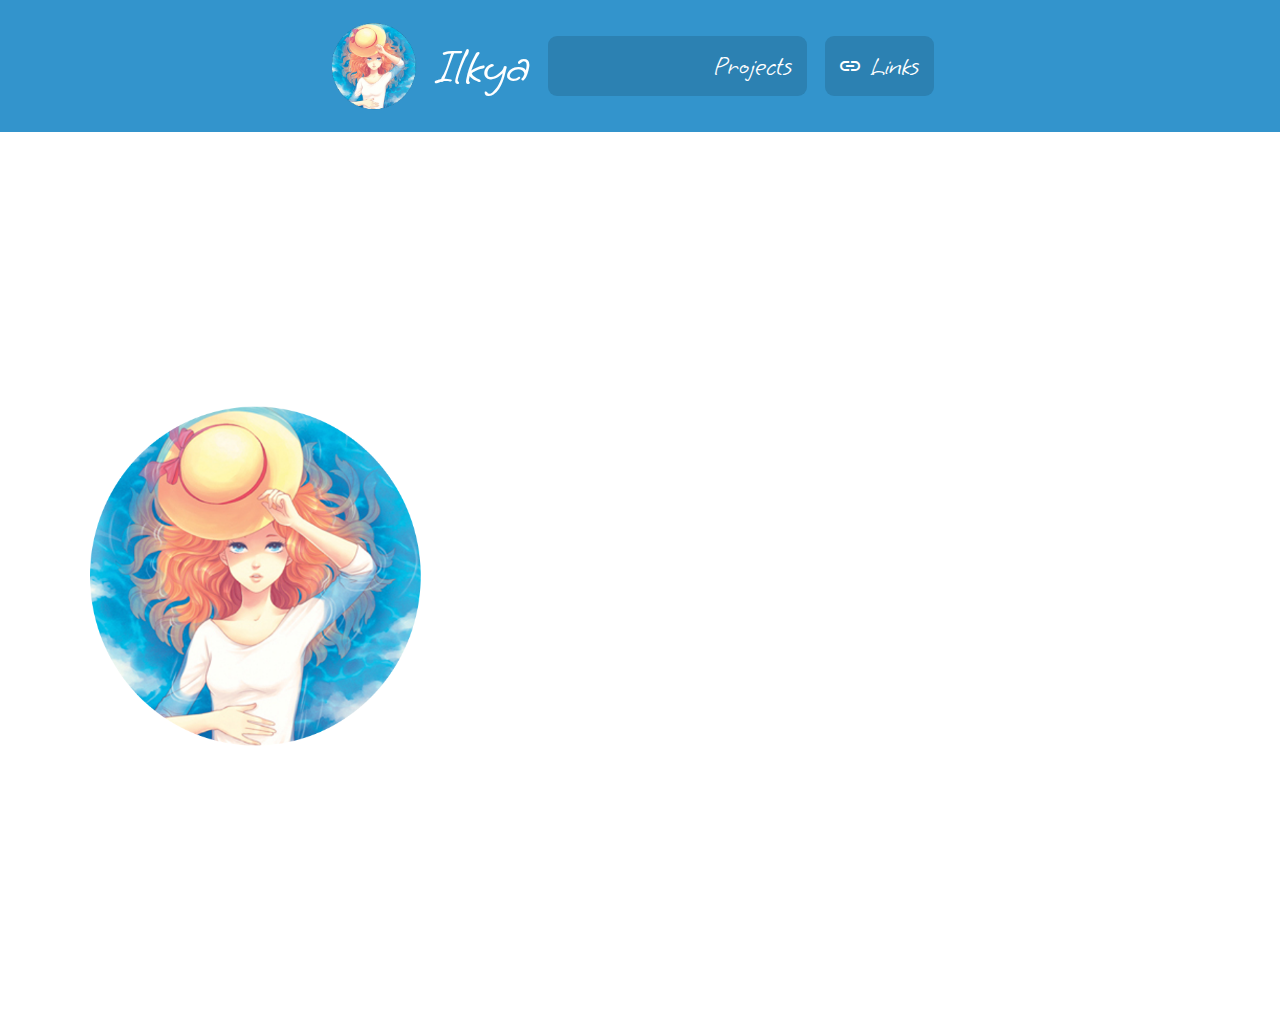
<file: index.html>
<!DOCTYPE html>
<html lang="en">
<head>
    <!-- Main -->
    <meta charset="UTF-8">
    <meta http-equiv="X-UA-Compatible" content="IE=edge">
    <meta name="viewport" content="width=device-width, initial-scale=1.0">
    <link rel="stylesheet" href="style.css">
    <link rel="icon" href="img/icon.ico" type="image/x-icon">
    <title>Ilkya</title>

    <!-- Robots -->
    <meta name="title" content="Ilkya">
    <meta name="description" content="Official website of Ilkya :)">
    <meta name="keywords" content="ilkya, developer, c++, javascript, nodejs">
    <meta name="robots" content="index, follow">
    <meta http-equiv="Content-Type" content="text/html; charset=utf-8">
    <meta name="language" content="English">
    
    <!-- Fonts -->
    <link href="https://fonts.googleapis.com/icon?family=Material+Icons" rel="stylesheet">
    <link rel="preconnect" href="https://fonts.googleapis.com">
    <link rel="preconnect" href="https://fonts.gstatic.com" crossorigin>
    <link href="https://fonts.googleapis.com/css2?family=Grape+Nuts&display=swap" rel="stylesheet">
</head>
<body>
    <header>
        <div class="logo">
            <img src="img/logo.png" alt="">
            <h1>Ilkya</h1>
            <ul class="navigation">
            <a href="pages/projects.html"><li>
                <span class="material-icons">source</span>
                <span>Projects</span>
            </li></a>
            <a href="pages/links.html"><li class="no-margin">
                <span class="material-icons">link</span>
                <span>Links</span>
        </ul>
    </header>
    <main>
        <div class="princip">
            <img src="img/princip.png" alt="" class="princip-logo">
            <article>
                Hi! I am a french programmer in Javascript, CSS, HTML and i'm learning C++.
                <br><br>
                <span class="material-icons">desktop_windows</span> Desktop:
                <br>
                <br><span class="material-icons">developer_board</span> GPU: Intel HD Graphics 520
                <br><span class="material-icons">memory</span> CPU: Intel(R) Core(TM) i5-6300U CPU
                <br><span class="material-icons">storage</span> RAM: 8GB DDR4
                <br>
                <br><span class="material-icons">devices</span> My setup:
                <br><br>
                <span class="material-icons">mouse</span> Mouse: Edenwood MG4R01 - 4000DPI - RGB
                <br><span class="material-icons">keyboard</span> Keyboard: Redthunder K900 RGB
            </article>
        </div>
    </main>

</body>
</html>
</file>
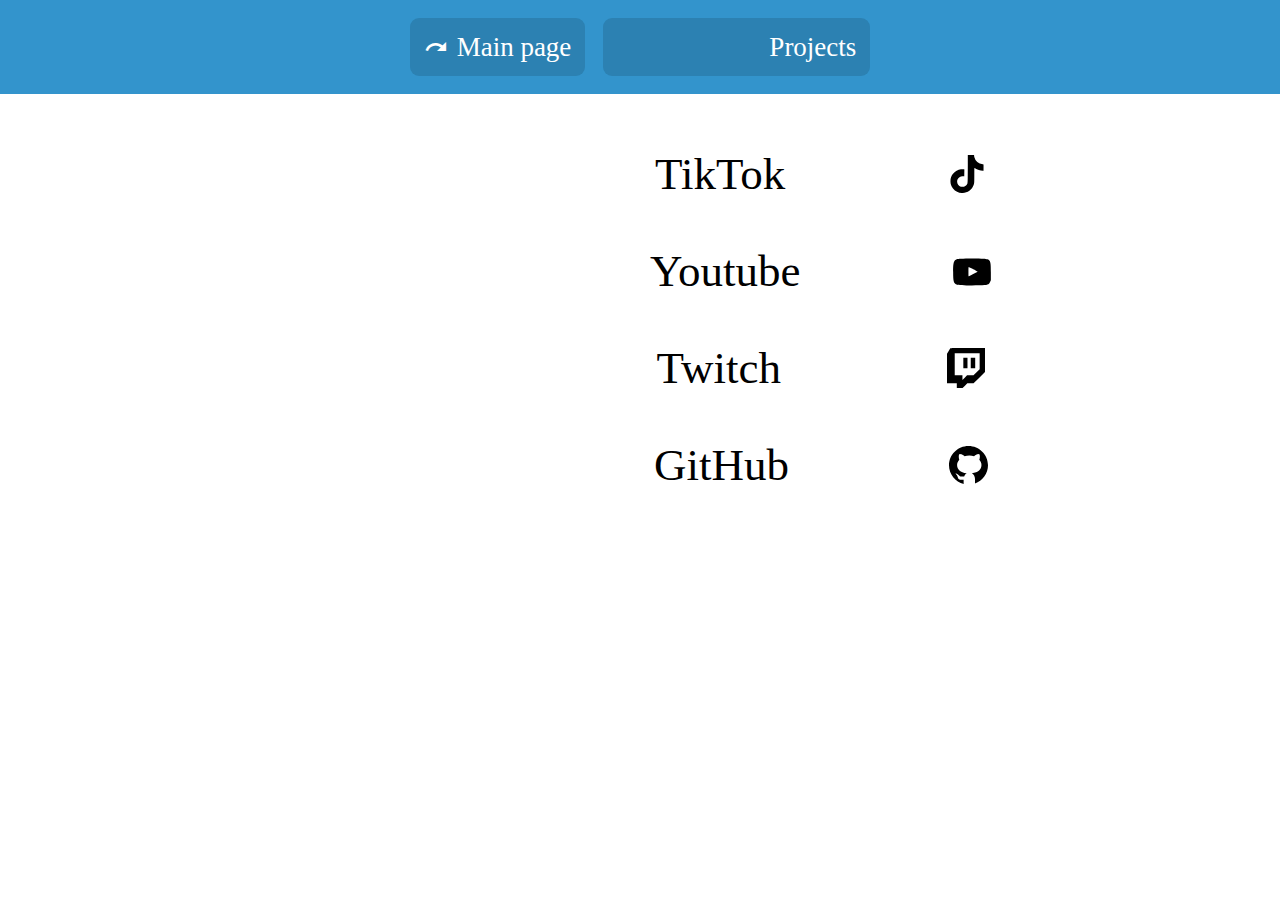
<file: pages/links.html>
<!DOCTYPE html>
<html lang="en">
<head>
    <!-- Main -->
    <meta charset="UTF-8">
    <meta http-equiv="X-UA-Compatible" content="IE=edge">
    <meta name="viewport" content="width=device-width, initial-scale=1.0">
    <link rel="stylesheet" href="../style.css">
    <link rel="icon" href="../img/icon.ico" type="image/x-icon">
    <title>Ilkya's links</title>
    
    <!-- Fonts -->
    <link href="https://fonts.googleapis.com/icon?family=Material+Icons" rel="stylesheet">
    <link rel="preconnect" href="https://fonts.googleapis.com">
    <link rel="preconnect" href="https://fonts.gstatic.com" crossorigin>
    <link href="https://fonts.googleapis.com/css2?family=Roboto&display=swap" rel="stylesheet">
    <link href="https://fonts.googleapis.com/css2?family=Nunito:wght@900&display=swap" rel="stylesheet"> 
</head>
<body>
    <header>
        </div></a>
        <ul class="navigation">
            <a href="../index.html"><li>
                <span class="material-icons">redo</span>
                <span>Main page</span>
            </li></a>
            <a href="projects.html"><li class="no-margin">
                <span class="material-icons">source</span>
                <span>Projects</span>
            </li></a>
        </ul>
    </header>
    <main>
        <div class="links">
            <div class="text-links">
            </div>
            <div class="link">
                <a href="https://www.tiktok.com/@ilkya.wa" target="_blank"><div>
                    <h1>TikTok</h1><img src="../img/social/tiktok.svg" alt="">
                </div></a>
                <a href="https://www.youtube.com/channel/UCc-Z_QLqfGwLe1Ehj75Hb_g" target="_blank"><div>
                    <h1>Youtube</h1><img src="../img/social/youtube.svg" alt="">
                </div></a>
                <a href="https://www.twitch.tv/ilkya_" target="_blank"><div>
                    <h1>Twitch</h1><img src="../img/social/twitch.svg" alt="">
                </div></a>
                <a href="https://github.com/ilkyaa" target="_blank"><div>
                    <h1>GitHub</h1><img src="../img/social/github.svg" alt="">
                </div></a>
            </div>
        </div>
    </main>
</body>
</html>
</file>
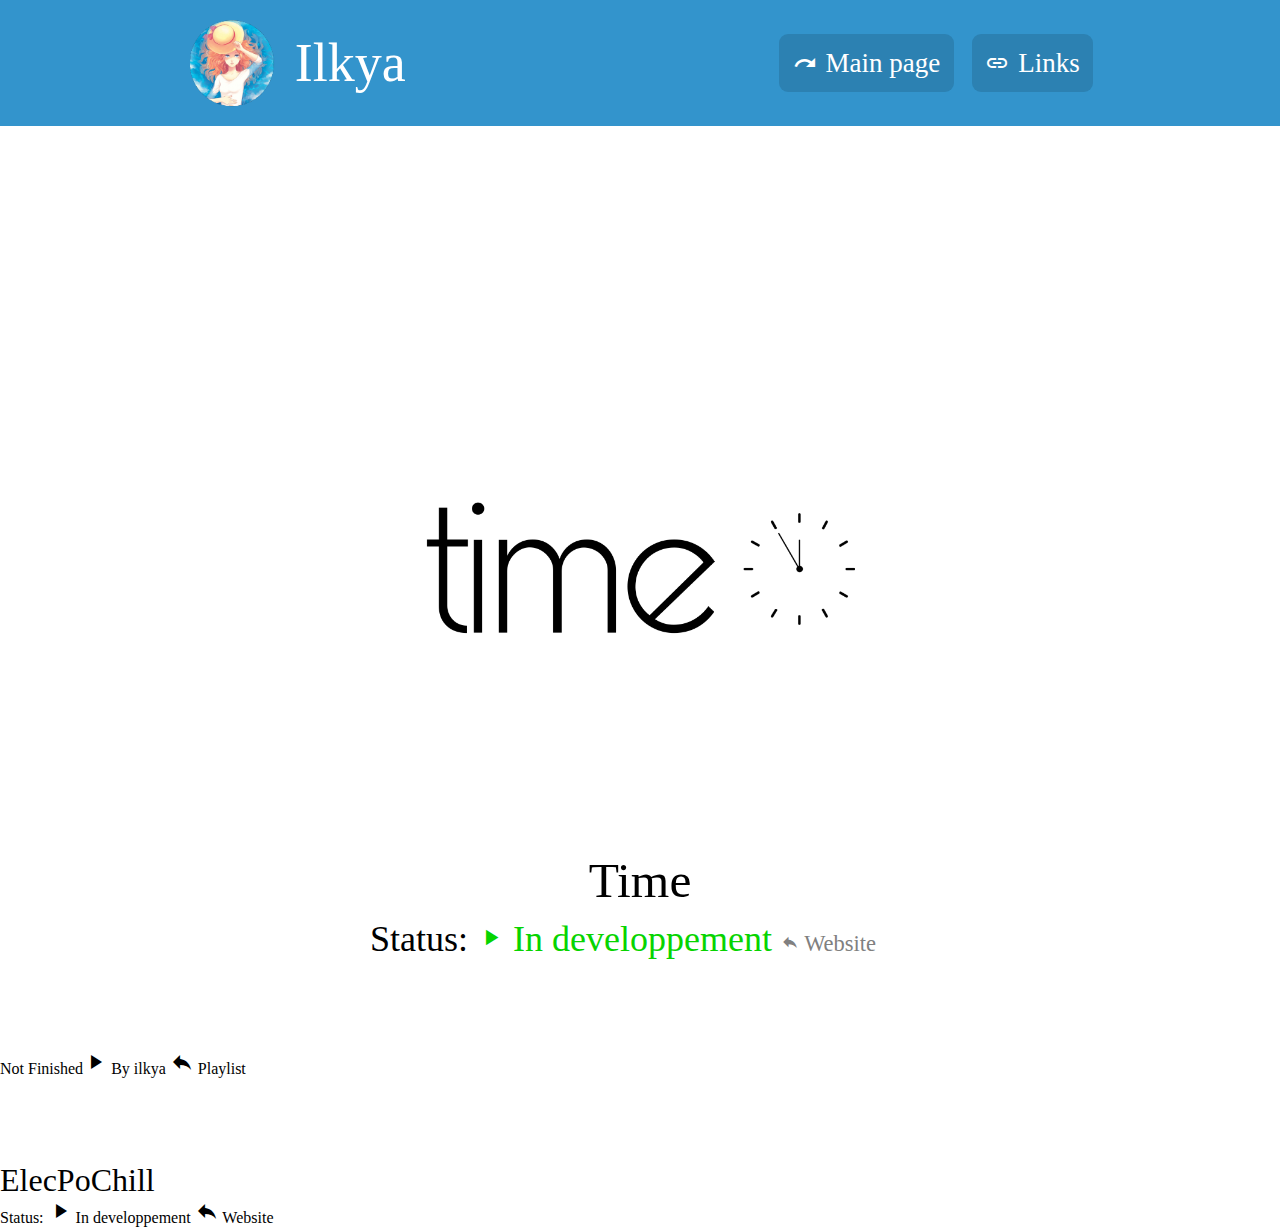
<file: pages/projects.html>
<!DOCTYPE html>
<html lang="en">
<head>
    <!-- Main -->
    <meta charset="UTF-8">
    <meta http-equiv="X-UA-Compatible" content="IE=edge">
    <meta name="viewport" content="width=device-width, initial-scale=1.0">
    <link rel="stylesheet" href="../style.css">
    <link rel="icon" href="../img/icon.ico" type="image/x-icon">
    <title>Projects of Ilkya</title>
    
    <!-- Fonts -->
    <link href="https://fonts.googleapis.com/icon?family=Material+Icons" rel="stylesheet">
    <link rel="preconnect" href="https://fonts.googleapis.com">
    <link rel="preconnect" href="https://fonts.gstatic.com" crossorigin>
    <link href="https://fonts.googleapis.com/css2?family=Roboto&display=swap" rel="stylesheet">
    <link href="https://fonts.googleapis.com/css2?family=Nunito:wght@900&display=swap" rel="stylesheet"> 
</head>
<body>
    <header>
        <a href="../index.html"><div class="logo">
            <img src="../img/logo.png" alt="">
            <h1>Ilkya</h1>
        </div></a>
        <ul class="navigation">
            <a href="../index.html"><li>
                <span class="material-icons">redo</span>
                <span>Main page</span>
            </li></a>
            <a href="links.html"><li class="no-margin">
                <span class="material-icons">link</span>
                <span>Links</span>
            </li></a>
        </ul>
    </header>
    <main>
        <span class="project-text">Projects:</span>
        <div class="projects">
            
            <a href="https://sites.google.com/view/omnis-timegame/english" target="_blank"><div class="project">
                <div>
                    <img src="../img/time.png" alt=""><h1>Time</h1>
                </div>
                <span class="status">Status: <span class="on-proccess"><span class="material-icons">play_arrow</span> In developpement</span>
                <span class="see-more"><span class="material-icons">reply</span> Website</span>
            </div></a>
                    
                </div>
                <span class="status">Not Finished<span class="on-proccess"><span class="material-icons">play_arrow</span> By ilkya</span>
                <span class="see-more"><span class="material-icons">reply</span> Playlist</span>
            </div></a>
                               <iframe style="border-radius:12px" src="https://open.spotify.com/embed/playlist/2EaIIq6MWDvKlnA3PuicBu?utm_source=generator" width="100%" height="80" frameBorder="0" allowfullscreen="" allow="autoplay; clipboard-write; encrypted-media; fullscreen; picture-in-picture"></iframe> <div class="project">
                <div>
                    <h1>ElecPoChill</h1>
                </div>
                <span class="status">Status: <span class="on-proccess"><span class="material-icons">play_arrow</span> In developpement</span>
                <span class="see-more"><span class="material-icons">reply</span> Website</span>
            </div></a>
        </div>
    </main>
</body>
</html>
</file>
<file: style.css>
@font-face {
  font-family: milk;
  src: url(font/daddystopthis.ttf);
}
* {
  box-sizing: border-box;
}
a {
  all: unset;
  display: block;
}
.no-margin {
  margin: 0;
}
.no-padding {
  padding: 0;
}
body,
h1,
h2,
p,
ul,
li {
  margin: 0;
  padding: 0;
}
h1 {
  font-weight: normal;
}
.material-icons {
  display: flex;
  align-items: center;
  justify-content: center;
}
body {
  background: url(img/pexels-rostislav-uzunov-10613973.mp4) 
}
header {
  display: flex;
  justify-content: space-around;
  align-items: center;
  background-color: #3394cc;
}
header .logo {
  cursor: pointer;
  display: flex;
  align-items: center;
  padding: 2vmin;
}
header .logo h1 {
  font-weight: normal;
  font-size: 6vmin;
  padding-left: 2vh;
  color: white;
  font-family: 'Grape Nuts', cursive;
}
header .logo img {
  width: 10vmin;
}
header .navigation {
  padding: 2vh;
  display: flex;
  align-items: center;
  list-style: none;
  font-size: 3vmin;
  color: white;
  font-family: 'Grape Nuts', cursive;
}
header .navigation .no-margin {
  margin: 0px;
}
header .navigation li {
  margin-right: 2vh;
  display: flex;
  align-items: center;
  padding: 1.5vmin;
  background-color: #2c81b2;
  border-radius: 1vmin;
  cursor: pointer;
  transition-duration: 0.3s;
}
header .navigation li:hover {
  transition-duration: 0.3s;
  transform: scale(0.9);
  color: #339ccc;
}
header .navigation .material-icons {
  padding-right: 1vmin;
}
header .ads {
  transform: scale(0);
  animation: bounce-in 1s ease-in-out 2s 1 normal both;
  background-color: #2DB4B4;
  border-radius: 2vmin;
  padding: 0.5vmax;
  font-size: 1.5vmax;
  display: flex;
  flex-direction: column;
  align-items: center;
  justify-content: center;
  position: absolute;
  margin-top: 10vmax;
}
header .ads .material-icons {
  font-size: 2vmax;
}
.princip-logo {
  animation: bounce-in 1s ease-in-out 0s 1 normal;
}
.princip {
  display: flex;
  align-items: center;
  justify-content: space-evenly;
  font-family: 'Grape Nuts', cursive;
  text-align: center;
  color: white;
}
.princip img {
  padding: 10vmin;
  width: 40vw;
}
.princip article {
  animation: slideInRight 1s ease-in-out 0s 1 normal;
  font-size: 4vmin;
  padding: 10vmin;
}
.princip .material-icons {
  font-size: 3vmin;
}
.project-text {
  display: flex;
  flex-direction: row;
  justify-content: space-around;
  padding-top: 5vmin;
  font-family: 'Grape Nuts', cursive;
  color: white;
  font-size: 8vmin;
}
.projects {
  display: flex;
  flex-wrap: wrap;
  justify-content: space-around;
  margin-bottom: 5vmin;
}
.projects a {
  display: flex;
  justify-content: center;
}
.projects .project {
  width: 45vw;
  display: flex;
  flex-direction: column;
  align-items: left;
  margin: 3vmin;
  padding: 2vmin;
  border-radius: 2vmin;
  background-color: white;
  font-family: 'Grape Nuts', cursive;
  transition-duration: 0.3s;
}
.projects .project .description {
  font-size: 2.5vmin;
  color: gray;
}
.projects .project .soon {
  height: 100%;
  display: flex;
  justify-content: space-around;
  align-items: center;
  color: gainsboro;
  font-size: 10vmax;
}
.projects .project img {
  padding: 1vmin;
  border-radius: 2vmin;
  width: 100%;
}
.projects .project h1 {
  padding: 1vmin;
  text-align: center;
  font-size: 5.5vmin;
}
.projects .project .status {
  font-size: 4vmin;
}
.projects .project .status .material-icons {
  font-size: 3vmin;
}
.projects .project .status .not-started {
  color: #7f7f7f;
}
.projects .project .status .frozen {
  color: #0033ff;
}
.projects .project .status .on-proccess {
  color: #07d400;
}
.projects .project .see-more {
  font-size: 2.5vmin;
  color: gray;
}
.projects .project .see-more .material-icons {
  font-size: 2vmin;
}
.projects .project:hover {
  cursor: pointer;
  transition-duration: 0.3s;
  transform: scale(1.05);
}
.links {
  display: flex;
  justify-content: space-around;
}
.links .text-links {
  padding: 5vmin 0 5vmin 5vmin;
  font-family: 'Grape Nuts', cursive;
  color: white;
  font-size: 5vmin;
}
.links .text-links .material-icons {
  font-size: 5vmin;
}
.links .link {
  display: flex;
  flex-direction: column;
  align-items: center;
  padding: 5vmin;
}
.links .link div {
  display: flex;
  justify-content: space-around;
  align-items: center;
  background-color: white;
  border-radius: 1vmin;
  font-family: 'Grape Nuts', cursive;
  padding: 1vmin;
  margin: 0 0 3vmin 0;
  width: 40vw;
  transition-duration: 0.3s;
}
.links .link div h1 {
  font-size: 5vmin;
}
.links .link div img {
  width: 3vw;
}
.links .link div:hover {
  cursor: pointer;
  transition-duration: 0.3s;
  transform: scale(1.05);
}
footer {
  display: flex;
  justify-content: space-around;
  margin-top: auto;
  background-color: #00a9dd;
  color: #1ab8f7;
}
footer p {
  font-size: 3vmin;
  font-family: 'Grape Nuts', cursive;
}
@keyframes change-background {
  from {
    background-position-x: -32px;
    background-position-y: -32px;
  }
  to {
    background-position-x: 32px;
    background-position-y: 32px;
  }
}
@keyframes bounce-in {
  0% {
    opacity: 0;
    transform: scale(0.3);
  }
  50% {
    opacity: 1;
    transform: scale(1);
  }
  70% {
    transform: scale(0.9);
  }
  100% {
    transform: scale(1);
  }
}
@keyframes slideInRight {
  0% {
    transform: translateX(100%);
  }
  100% {
    transform: translateX(0);
  }
}
@media (max-width: 820px) {
  .logo h1 {
    display: none;
  }
  .princip {
    flex-direction: column;
  }
  .princip h1 {
    padding: 10vmin 5vmin 5vmin 5vmin;
  }
  .princip img {
    padding: 10vmin 0 0 0;
  }
  .projects {
    flex-direction: column;
    align-items: center;
  }
  .projects .project {
    width: 90%;
  }
  .links {
    align-items: center;
    flex-direction: column;
  }
  .links .text-links {
    padding: 4vmin 4vmin 0 4vmin;
  }
  .links .link div {
    width: 60vw;
  }
}
</file>
